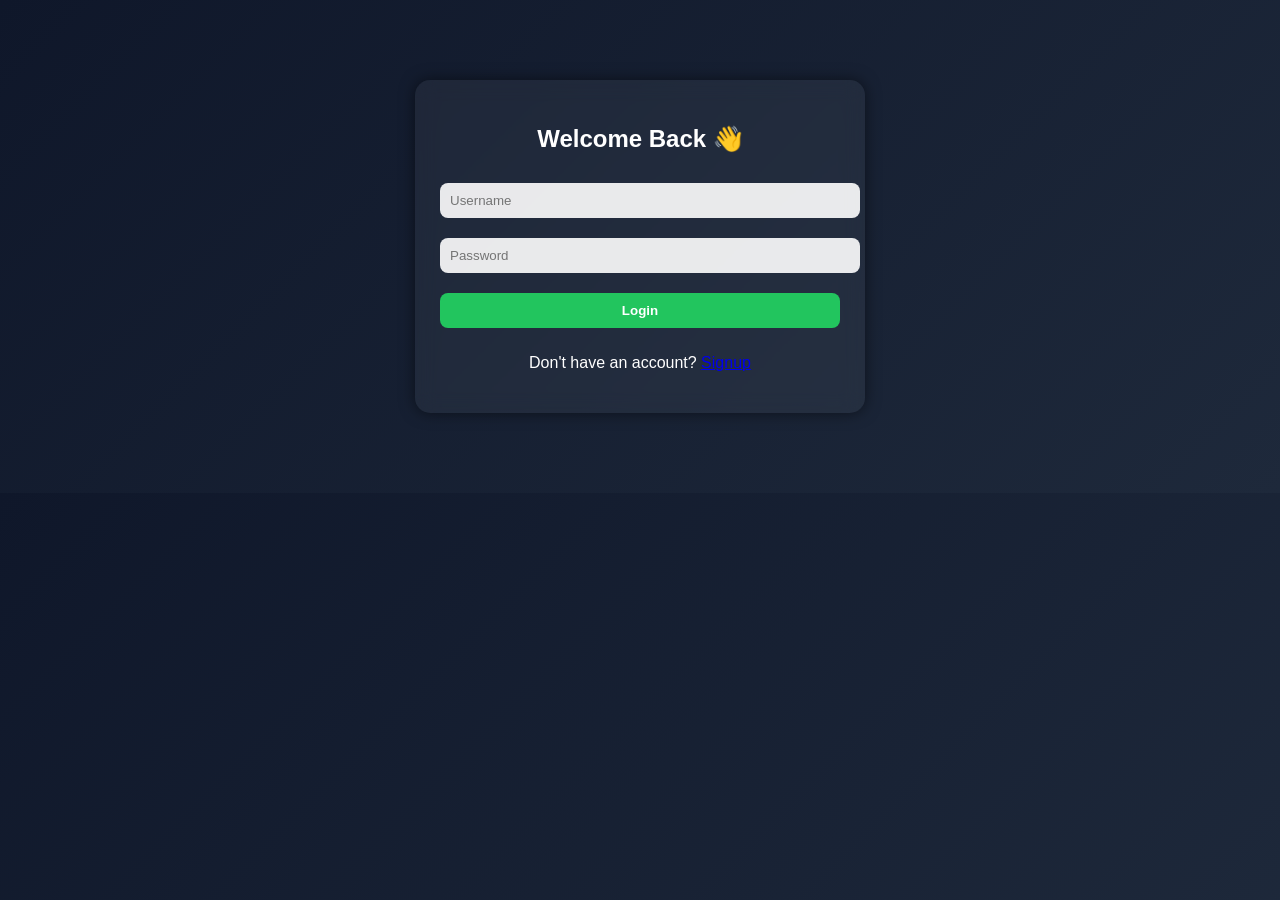
<file: index.html>
<!DOCTYPE html>
<html>
<head>
  <title>Login - StudyMeter</title>
  <link rel="stylesheet" href="style.css">
</head>
<body>

<div class="container">
  <h2>Welcome Back 👋</h2>

  <input id="loginUser" type="text" placeholder="Username">
  <input id="loginPass" type="password" placeholder="Password">

  <button onclick="login()">Login</button>

  <p>Don't have an account? <a href="signup.html">Signup</a></p>
</div>

<script>
function login() {
  let user = document.getElementById("loginUser").value.trim();
  let pass = document.getElementById("loginPass").value.trim();

  if (!user || !pass) {
    alert("Fill all fields");
    return;
  }

  let savedPass = localStorage.getItem(user);

  if (savedPass === pass) {
    localStorage.setItem("currentUser", user);
    alert("Login Successful ✅");
    window.location.href = "dashboard.html";
  } else {
    alert("Invalid Username or Password ❌");
  }
}
</script>

</body>
</html>
</file>
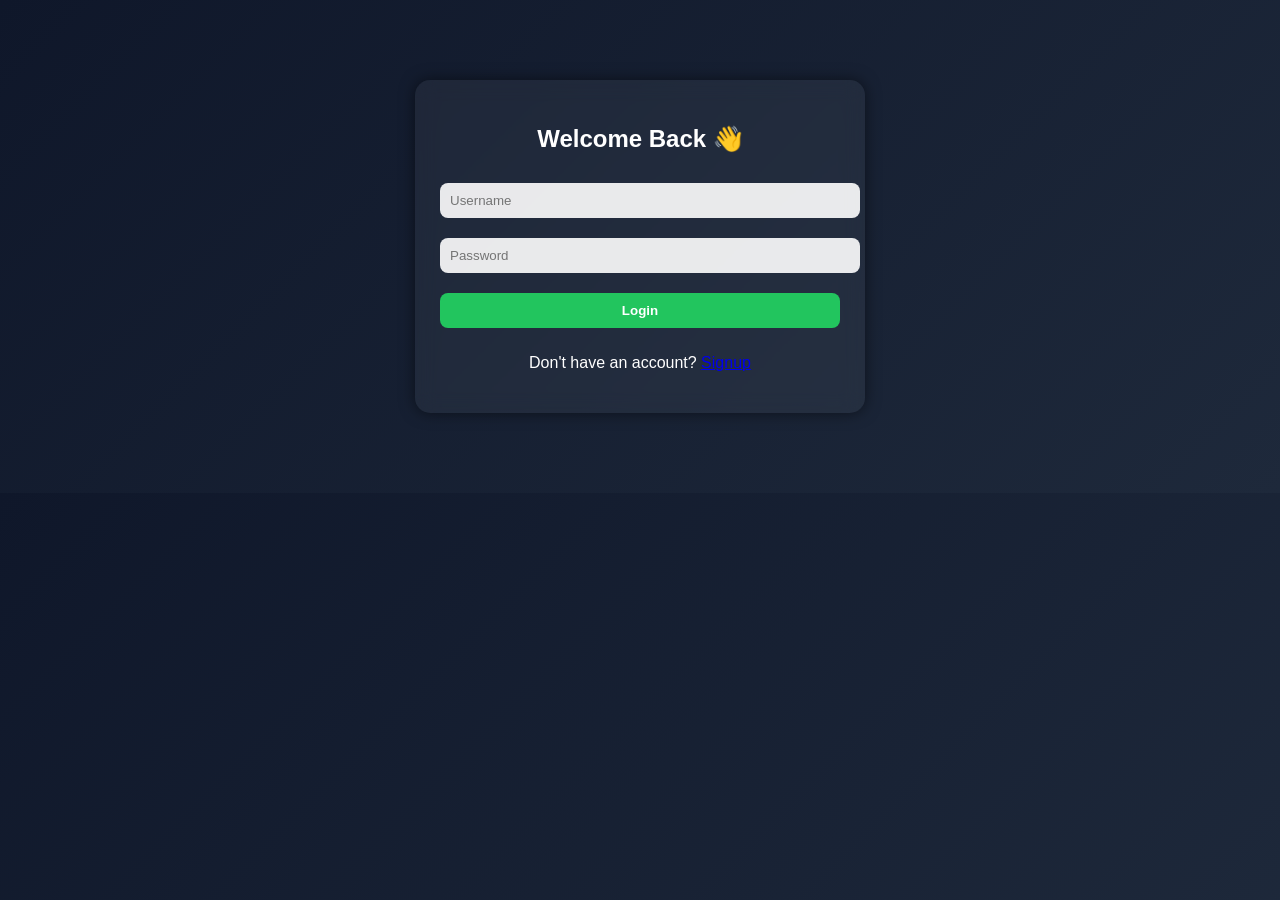
<file: login.html>
<!DOCTYPE html>
<html>
<head>
  <title>Login - StudyMeter</title>
  <link rel="stylesheet" href="style.css">
</head>
<body>

<div class="container">
  <h2>Welcome Back 👋</h2>

  <input id="loginUser" type="text" placeholder="Username">
  <input id="loginPass" type="password" placeholder="Password">

  <button onclick="login()">Login</button>

  <p>Don't have an account? <a href="signup.html">Signup</a></p>
</div>

<script>
function login() {
  let user = document.getElementById("loginUser").value.trim();
  let pass = document.getElementById("loginPass").value.trim();

  if (!user || !pass) {
    alert("Fill all fields");
    return;
  }

  let savedPass = localStorage.getItem(user);

  if (savedPass === pass) {
    localStorage.setItem("currentUser", user);
    alert("Login Successful ✅");
    window.location.href = "dashboard.html";
  } else {
    alert("Invalid Username or Password ❌");
  }
}
</script>

</body>
</html>
</file>
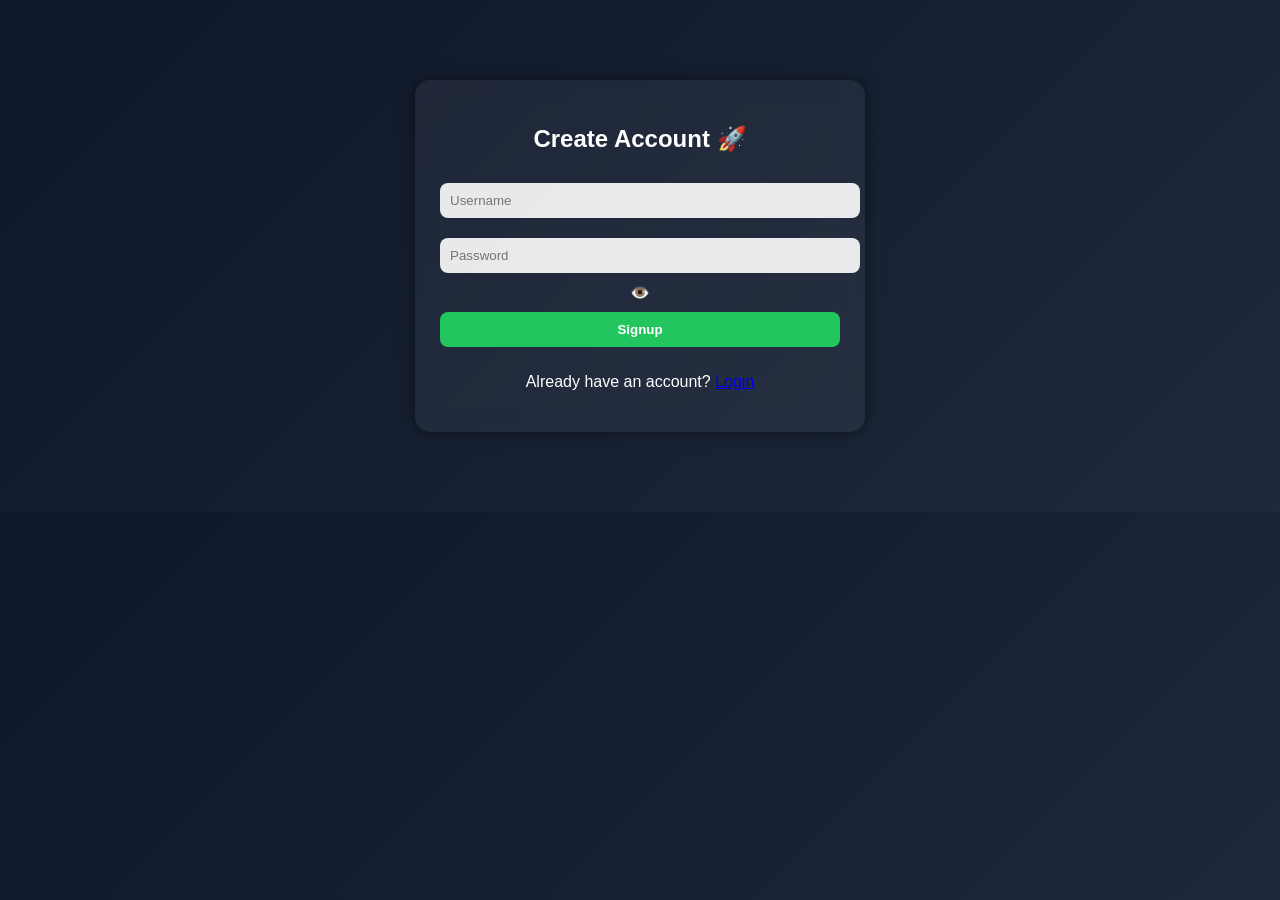
<file: signup.html>
<!DOCTYPE html>
<html>
<head>
  <title>Signup - StudyMeter</title>
  <link rel="stylesheet" href="style.css">
</head>
<body>

<div class="container">
  <h2>Create Account 🚀</h2>

  <input id="newUser" type="text" placeholder="Username">
  
  <div class="password-box">
    <input id="newPass" type="password" placeholder="Password">
    <span onclick="togglePass()">👁️</span>
  </div>

  <button onclick="signup()">Signup</button>

  <p>Already have an account? <a href="login.html">Login</a></p>
</div>

<script>
function signup() {
  let user = document.getElementById("newUser").value.trim();
  let pass = document.getElementById("newPass").value.trim();

  if (!user || !pass) return alert("Fill all fields");

  if (localStorage.getItem(user)) return alert("User exists");

  localStorage.setItem(user, pass);
  alert("Account Created ✅");
  window.location.href = "login.html";
}

function togglePass(){
  let p = document.getElementById("newPass");
  p.type = p.type === "password" ? "text" : "password";
}
</script>

</body>
</html>
</file>
<file: style.css>
body {
  margin: 0;
  font-family: Arial, sans-serif;
  color: white;
  text-align: center;

  /* CLEAN GRADIENT BACKGROUND */
  background: linear-gradient(135deg, #0f172a, #1e293b);
}


/* CONTAINER */
.container {
  max-width: 400px;
  margin: 80px auto;
  padding: 25px;

  background: rgba(255,255,255,0.05);
  backdrop-filter: blur(10px);

  border-radius: 15px;
  box-shadow: 0 0 15px rgba(0,0,0,0.5);
}


/* INPUT + BUTTON */
input, button {
  width: 100%;
  padding: 10px;
  margin: 10px 0;
  border-radius: 8px;
  border: none;
}

input {
  background: rgba(255,255,255,0.9);
  color: black;
}

button {
  background: #22c55e;
  color: white;
  font-weight: bold;
  cursor: pointer;
}

button:hover {
  background: #16a34a;
}


/* HEADER */
.header {
  display: flex;
  justify-content: space-between;  /* left + right */
  align-items: center;

  background: rgba(0,0,0,0.6);
  backdrop-filter: blur(5px);

  padding: 15px 25px;
}

.logo {
  font-size: 22px;
  font-weight: bold;
}
</file>
